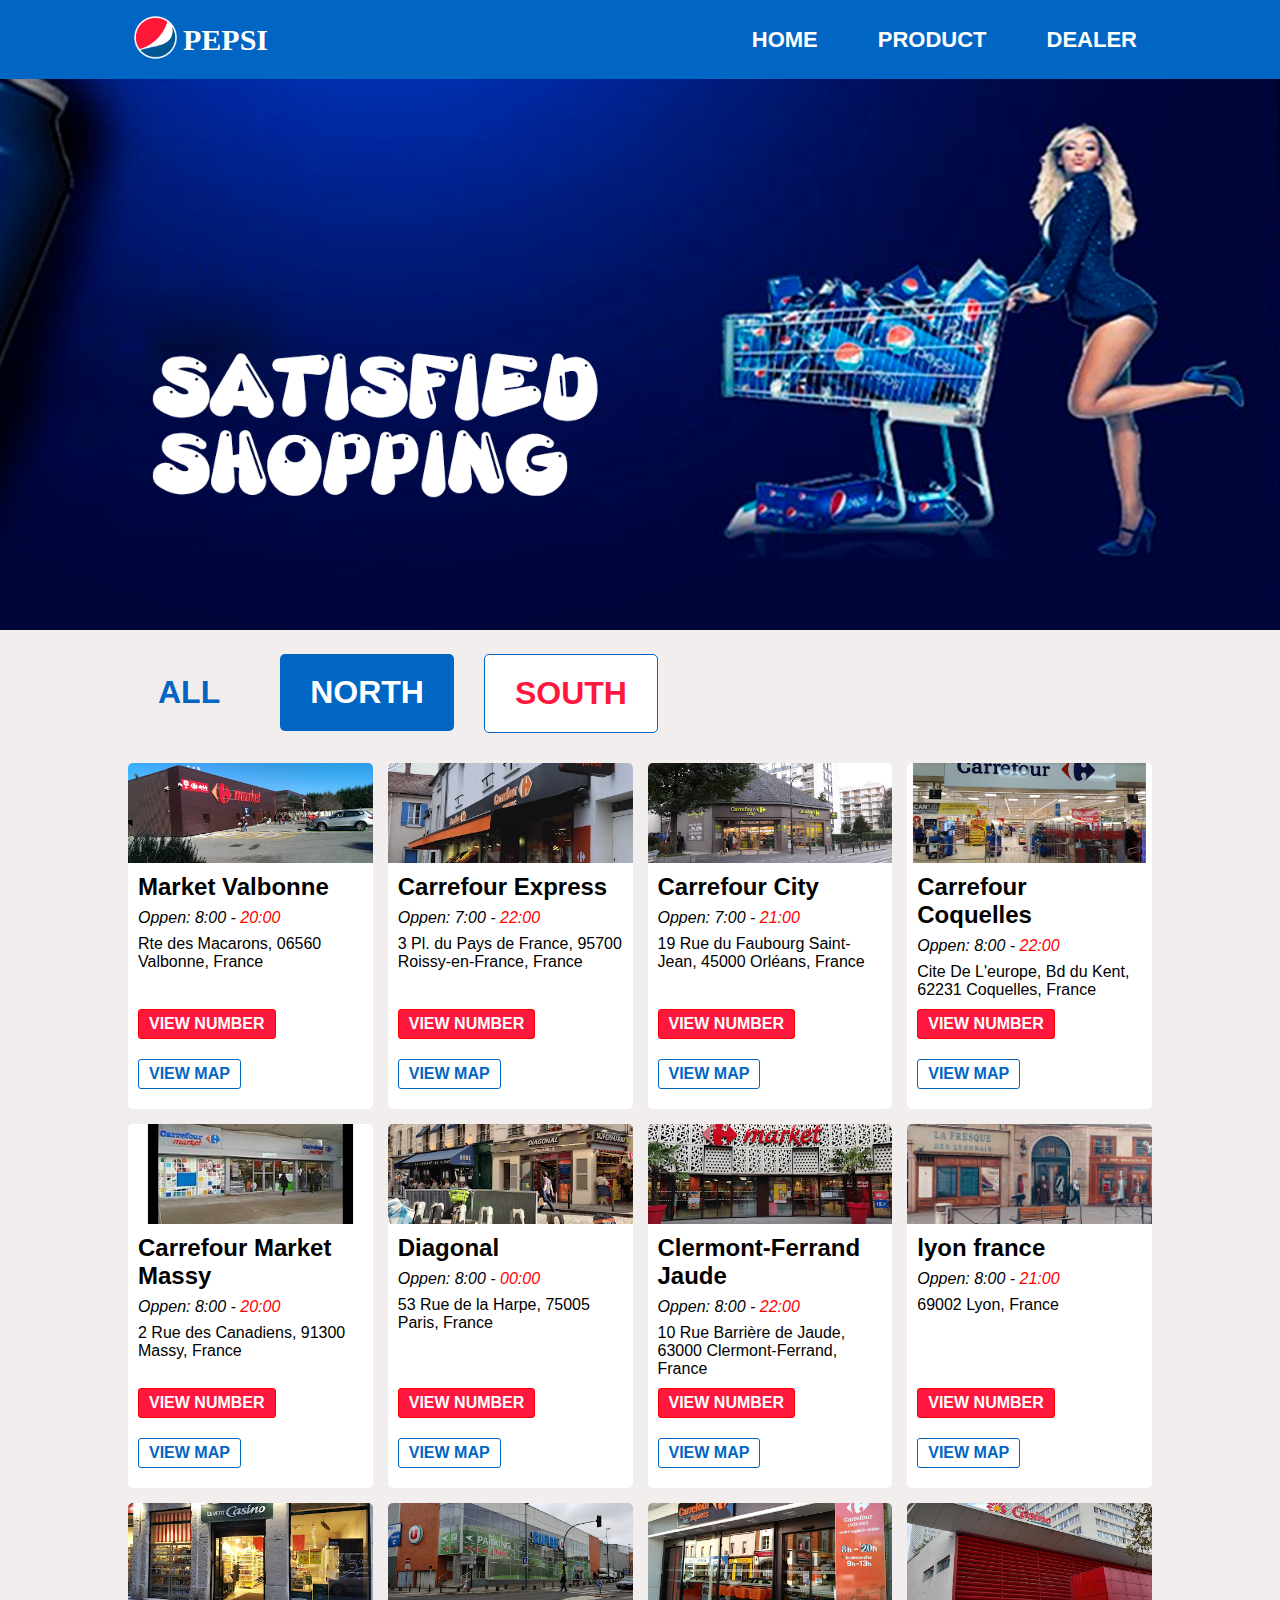
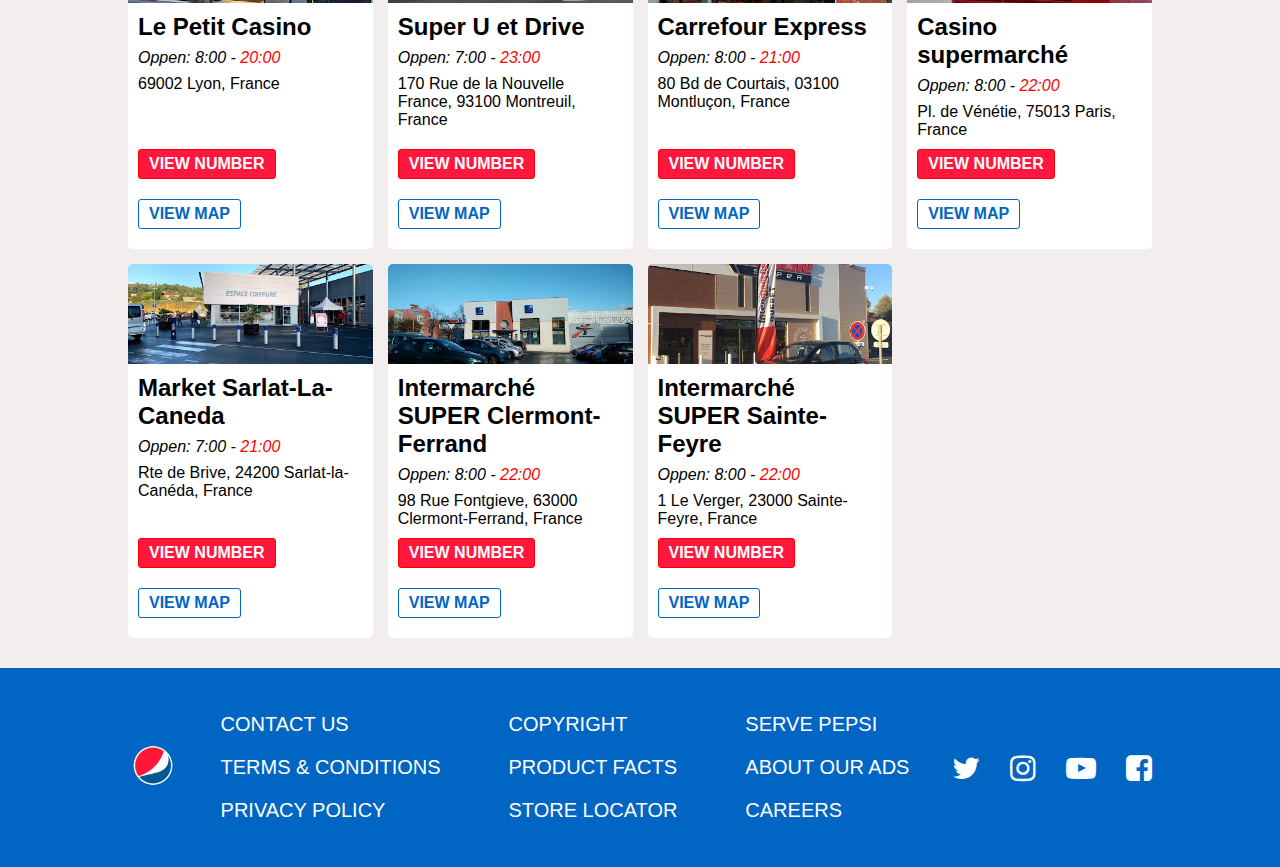
<file: dealer.html>
<!DOCTYPE html>
<html lang="en">
<head>
    <meta charset="UTF-8">
    <meta http-equiv="X-UA-Compatible" content="IE=edge">
    <meta name="viewport" content="width=\, initial-scale=1.0">
    <title>Pepsi</title>
    <link rel="stylesheet" href="./css/dealer.css">
    <link rel="stylesheet" href="https://cdnjs.cloudflare.com/ajax/libs/font-awesome/4.7.0/css/font-awesome.css">
    <link rel="shortcut icon"  src="./imgs/logo.png"  />
    <script src="https://ajax.googleapis.com/ajax/libs/jquery/3.6.1/jquery.min.js"></script>
    <link rel="stylesheet" href="./OwlCarousel2-2.3.4/dist/assets/owl.carousel.min.css">
    <link rel="stylesheet" href="./OwlCarousel2-2.3.4/dist/assets/owl.theme.default.min.css">
    <script src="./js/data.json"></script>
</head>
<body>
        <header>
            <nav>
                <div class="logo">
                    <a href="index.html">
                        <img src="./imgs/logo.png" alt="">
                    </a>
                    <h2>PEPSI</h2>
                    <div class="icon-open-nav"><i class="fa fa-bars" aria-hidden="true"></i></div>
                </div>
                <div class="menu">
                    <ul id="block-nav__content">
                        <span class="close-icon">&times;</span>
                        <li><a href="index.html"> HOME</a></li>
                        <li><a href="product.html">PRODUCT</a></li>
                        <li><a href="dealer.html">DEALER</a></li>
                    </ul>
                </div>
            </nav>

            <div class="img">
                <img width="100%" src="./imgs/background-dealer__header.png" alt="">
            </div>
        </header>

        <div class="first-section">
            <div class="first-section__title">
                <div class="first-section__title__north">
                    <p class="btn all" onclick="south(0)">All</p> 
                </div>
                <div class="first-section__title__north">
                    <p class="btn north" onclick="south(1)">North</p> 
                </div>
                <div class="first-section__title__north">
                    <p class="btn south" onclick="south(2)">South</p> 
                </div>
            </div>

            <div class="first-section__content" id="north-content">
                <!-- <div class="first-section__content__boxs">
                    <div class="first-section__content__boxs__img">
                        <img src="./imgs/dealer1.jfif" alt="">
                    </div>
                    <div class="first-section__content__boxs__info">
                       <div class="">
                        <h3 class="first-section__content__boxs__name">fds  sdf sdf sd</h3>
                        <p class="first-section__content__boxs__time">Oppen: 8:00 - <span>22:00</span></p>
                        <p class="firts-section__content__boxs__dress">fdsf fsf fdsfds fdsf dsfsf fdsfds fdsf dsfsf fdsfds fdsf dsfsf fdsfds fdsf dsfsf fdsfds fdsf dsfdsfds fdsf dsfdsf sdf</p>
                       </div>


                        <div class="first-section__btn" >
                            <p class="btn south first-section__btn__item first-section__btn__number" onclick="viewNumber(this)" >VIEW NUMBER</p>
                            <a href="https://www.google.com/maps" class="btn north first-section__btn__item first-section__btn__map">VIEW MAP</a>
                        </div>
                    </div>
                    <div class="first-section__number" >
                        <p>0898247883</p>
                        <span class="close-number">&times;</span>
                    </div>
                </div> -->
            </div>

        </div>
        

        <footer >
            <div class="footer-container">
                <div class="footer__logo">
                    <img src="./imgs/logo.png" alt="">
                </div>
                <div class="footer__content">
                    <div class="footer__content-left">
                        <p>CONTACT US</p>
                        <p>TERMS & CONDITIONS</p>
                        <p>PRIVACY POLICY</p>
                    </div>
                    <div class="footer__content-center">
                        <p>COPYRIGHT</p>
                        <p>PRODUCT FACTS</p>
                        <p>STORE LOCATOR</p>
                    </div>
                    <div class="footer__content-right">
                        <p>SERVE PEPSI</p>
                        <p>ABOUT OUR ADS</p>
                        <p>CAREERS</p>
                    </div>
    
                </div>
                <div class="footer__icons">
                    <i class="fa fa-twitter" aria-hidden="true"></i>
                    <i class="fa fa-instagram" aria-hidden="true"></i>
                    <i class="fa fa-youtube-play" aria-hidden="true"></i>
                    <i class="fa fa-facebook-square" aria-hidden="true"></i>
                </div>
            </div>
        </footer>
</body>
<script src="./js/main.js"></script>

</html>
</file>
<file: css/dealer.css>
*{
    margin: 0;
    padding: 0;
    /* box-sizing: border-box; */
}
body{
    font-family: Arial, Helvetica, sans-serif;
    background-color: rgb(242, 238, 238);

}
@import url('https://fonts.googleapis.com/css2?family=Righteous&family=Satisfy&display=swap');
@import url('https://fonts.googleapis.com/css2?family=Righteous&display=swap');
header{
    width: 100%;
    color: white;
    position: relative;
}
header .img img{
    object-fit: cover;
    height: 100%;
}
header nav{
    position: fixed;
    z-index: 10000;
    display: flex;
    justify-content: space-between;
    width: 80%;
    left: 50%;
    transform: translate(-50%,0%);
    background-color: #0065c3;
    padding: 15px 10%;
}
header .logo{
    display: flex;
    justify-content: center;
}
header .logo img{
    width: 55px;
}
header .logo h2{
    font-size: 30px;
    margin-top: auto; 
    margin-bottom: auto;
    font-weight: bolder;
    font-family: 'Righteous', cursive;
} 
header .menu{
    display: flex;
    align-items: center;
}
header ul {
    display: flex;
    flex-wrap: wrap;
    gap: 30px;
    justify-content: space-between;
    margin: 0 auto;
}
header ul li{
    margin:  auto 0;
    padding: 0 10px;
    display: inline-block;
}
header ul li a{
    color: white;
    text-decoration: none;
    padding: 15px 5px;
    font-size: 22px;
    position: relative;
    font-weight: 700;
}
header .close-icon{
    display: none;
}
header .icon-open-nav {
    display :  none;
}

/*hover nav*/
.menu  a::before{
    content: '';
    position: absolute;
    width: 100%;
    height: 4px;
    border-radius: 4px;
    background-color: #fff;
    bottom: 0;
    left: 0;
    transform-origin: left;
    transform: scaleX(0);
    color: #1881b9;
    transition: transform .3s ease-in-out;
}
.menu a:hover::before{
    transform-origin: left;
    transform: scaleX(1);
}

.first-section{
    width: 80%;
    padding: 0 10% 30px 10%;
    margin: -10px auto 0 auto;
}
.first-section__title{
    display: flex;
    gap: 30px;
    flex-wrap: wrap;
    padding: 30px 0;
}
.btn {
    padding: 20px 30px;
    font-size: 2em;
    cursor: pointer;
    display: block;
    text-align: center;
    font-weight: 600;
    position: relative;
    text-decoration: none;
    text-transform: uppercase;
    border-radius: 5px;
    overflow: hidden;
    position: relative;
}
.all {
    color: #0065c3;
}
.north {
    background-color: #0065c3;
    color: white;
}
.south{
    color: #ff173e;
    border: 1px solid #0065c3;
    background-color: white;
}
.btn::after{
    background: #ff173e;
    content: "";
    height: 200px;
    left: -100px;
    opacity: 1;
    position: absolute;
    top: -50px;
    transform: rotate(35deg);
    transition: all 550ms cubic-bezier(0.19, 1, 0.22, 1);
    width: 50px;
    z-index: 1000;
}
.all::after{
    background: #fff;
}
.south::after{
    background: #0065c3;
}
.btn:hover::after {
    left: 120%;
    transition: all 550ms cubic-bezier(0.19, 1, 0.22, 1);
}



.first-section__content{
    display: grid;
    gap: 15px;
    grid-template-columns: repeat(4, 1fr);
}
.first-section__content__boxs{
    overflow: hidden;
    border-radius: 5px;
    display: flex;  
    flex-direction: column;
    background-color: white;
    position: relative;
}
.first-section__content__boxs__img{
    width: 100%;
    display: flex;
    flex-shrink: 0;
    overflow: hidden;
}
.first-section__content__boxs__img img{
    max-height: 100px;
    width: 100%;
    object-fit: cover;
    transform:scaleX(1);
    transition: all .5s ease-in-out;
}

.first-section__content__boxs__info{
    display: flex;
    flex-direction: column;
    justify-content: space-between;
    flex: 1;
    gap: 10px;
    padding: 10px 10px 20px 10px;
}
.first-section__content__boxs__name{
    font-size: 24px;
}
.first-section__content__boxs__time{
    font-style: italic;
    padding: 8px 0;
}
.first-section__content__boxs__time span{
    color: red;
}
.first-section__btn{
    display: flex;
    flex-wrap: wrap;
    gap: 20px;
}
.first-section__btn__item{
    padding: 5px 10px;
    font-size: 1em;
    border: 1px solid red;
    border-radius: 3px;
    cursor: pointer;
    font-weight: 700;
}
.first-section__btn__number{
    background-color: #ff173e;
    color: white;
}
.first-section__btn__map {
    border:1px solid #0065c3;
    color: #0065c3;
    background: white;
}


.first-section__number p{
    position: absolute;
    color: rgb(255, 255, 255);
    z-index: 1;
    padding: 20% 0;
    top: 0;
    text-align: center;
    width: 100%;
    font-size: 1.2em;
    background-color: #005ba2;
    background: linear-gradient(
        45deg,
        #005ba2 12%,
        #ff0101 84%
    );
    background-blend-mode: normal;
    animation: number .5s ease-in-out;
}
@keyframes number {
    from {
        transform: translateX(-600px);
    }
    to{
        transform: translate(0);
    }
}
.first-section__number .close-number{
    position: absolute;
    top: 5px;
    right: 10px;
    z-index: 2;
    color: white;
    font-size: 2em;
    cursor: pointer;
    animation: number .5s ease-in-out;

}



/****************************************************************************/
/* product */
.product-content{
    width: 80%;
    margin: 0 auto;
    padding: 20px 0;
}
/* .product-content__title{
    display: flex;
    flex-wrap: wrap;
    gap: 20px;
    width: 80%;
    margin: 0 auto;
    justify-content: space-around;
    padding: 20px 0;
    font-size: 1.8em;
    font-weight: 600;
    position: relative;
} */
.product-content__title{
    padding-bottom:15px ;
}
.product-content__title ul{
    display: flex;
    flex-wrap: wrap;
    gap: 20px;
    width: 80%;
    margin: 0 auto;
    justify-content: space-around;
    font-size: 1.8em;
    font-weight: 600; 
    padding: 10px 0;
    /* display: none; */
}
.product-content__title ul li {
    display: inline-block;
    position: relative;
    padding: 10px;
    color: #005ba2;
    cursor: pointer;
}

.product-content__title select {
    display: flex;
    gap: 20px;
    width: 60%;
    justify-content: space-around;
    font-size: 1.2em;
    font-weight: 600; 
    padding: 10px 0;
    display: none;
    border: none;
}



.product-content__item{
    display: grid;
    grid-template-columns: repeat(5,1fr);
    gap: 15px;
    padding: 10px 0;
}
.product-content__item__box{
    text-align: center;
    display: flex;
    flex-direction: column;
    background-color: white;
    padding: 15px;
    border-radius: 7px;
    position: relative;
    overflow: hidden;
}
.product-content__item__box__name{
    padding: 5px 0;
    font-size: 1.4em;
}
.product-content__item__box__hover {
    position: absolute;
    padding: 30px;
    background-color: rgba(132, 148, 148, 0.57);
    border-radius: 50%;
    top:  50% ;
    left: 50%;
    transform: translate(-50%,-50%);
    font-size: 2em;
    cursor: pointer;
    color: white;
    display: none;
    animation:loadSearch .5s ease;
}
@keyframes loadSearch {
    from{
        transform: translate(-600px,-500px) ;
    }
    to{
        top:  50% ;
        left: 50%;
        transform: translateX(0) translate(-50%,-50%);
    }
}
.product-content__item__box__new {
    position: absolute;
    right: 15px;
    top: 15px;
    transform: rotate(35deg);
    width: 25%;
}
.product-content__item__box__new  img{
    width: 100%;
}
.showMore{
    text-align: center;
    padding: 15px 0;
    max-width: 400px;
    margin: 0 auto;
}
.showMore span{
    cursor: pointer;
    padding: 5px 10px ;
    border: 1px red solid;
    font-size: 1.4em;
    color: red;
    background: white;
    border-radius: 5px;
}


/*hover nav*/
.product-content__title p::before{
    content: '';
    position: absolute;
    width: 100%;
    height: 4px;
    border-radius: 4px;
    background-color: #ff0101;
    bottom: 0;
    left: 0;
    transform-origin: left;
    transform: scaleX(0);
    color: #1881b9;
    transition: transform .3s ease-in-out;
}
.product-content__title p:hover{
    color: #ff0101;
}
.product-content__title p:hover::before{
    transform-origin: left;
    transform: scaleX(1);
}

/* hover product */
.product-content__item__box:hover 
.product-content__item__box__hover{
    display: block;
}

.product-content__item__box:hover {
    box-shadow: 0 0 10px 2px rgba(128, 128, 128, 0.349);
}


.over-layer{
    width: 100vw;
    height: 100vh;
    position: fixed;
    top: 0;
    left: 0;
    background-color: rgba(67, 62, 62, 0.69);
    z-index: 10010;
    display: none;
}
/* popup */

.product-popup{
    width: 60%;
    position: fixed;
    top: 50%;
    left: 50%;
    transform: translate(-50%,-50%);
    background-color: white;
    gap: 10px;
    padding: 20px;
    justify-content: space-between;
    display: none;
    border-radius: 10px;
    z-index: 31000;
    animation: loadPopup .5s ease;
}
@keyframes loadPopup {
    0%{
        top: 50%;
        left: 50%;
        transform: translateY(-1000px) translate(-50%,-50%);
    }
    100%{
        top: 50%;
        left: 50%;
        transform: translateY(0)translate(-50%,-50%);
    }
}
.product-popup .product-popup__img{
    width: 50%;
    display: flex;
    flex-direction: column;
    justify-content: center;
    text-align: center;
}
.product-popup .product-popup__img img {
    width: 30%;
    margin: 0 auto;
}
.product-popup__info{
    width: 50%;
    padding: 10px 20px;
    border-left: 1px solid gray;
    display: flex;
    flex-direction: column;
    position: relative;
    justify-content: space-between;
}
.product-popup__info__top{
    display: flex;
    flex-direction: column;
    flex: 0;
}
.product-popup__info__bottom{
    display: flex;
    flex: 1;
}
.product-popup__info h2{
    font-size: 2.5em;
    padding: 10px 0 30px 0;
}
.product-popup__info p{
    padding: 10px 0;
}
.close-popup {
    position: absolute;
    top: 10px ;
    right: 15px;
    font-size: 2em;
    cursor: pointer;
    padding: 4px 8px;
}




/****************************************************************************/
/* footer */
footer{
    background-color: #0065c3;
}
.footer-container{
    width: 80%;
    margin: 0 auto;
    display: flex;
    justify-content: space-between;
    padding: 35px 0;
    color: white;
    align-items: center;
    flex-wrap: wrap;
}
.footer__logo{
    width: 50px;
}
.footer__logo img{
    width: 50px;
}
.footer__content{
    display: flex;
    justify-content: space-around;
    width: 70%;
    gap: 40px;
    font-size: 20px;
    min-width: 200px;
}
.footer__content p, .footer__icons .fa{
    cursor: pointer;
    transition: all 0.5s  ease-in-out;

    
}
.footer__icons{
    display: flex;
    gap: 30px;
    font-size: 30px;
    flex-wrap: wrap;
    justify-content: center;
}

.footer-container p {
    padding: 10px 0;
    display: flex;
    justify-content: space-between;
    transition: all .5s ;
    color: #fff;
    font-weight: 400;
}

.footer-container p:hover {
    color: #FF173E;
    font-weight: 600;
}
.footer__icons .fa:hover {
    transform: rotate3d(0, 1, 0, 360deg);
}

@media only screen and (max-width: 900px) {

    header #block-nav__content{
        display: block ;
    }
    header nav{
        width: 100%;
        padding: 15px 50px;
    }
    header .block-nav__content{
        display: block;
    }

    .first-section__content{
        grid-template-columns: repeat(2, 1fr);
    }

    .product-content{
        width: 90%;
    }
    .product-content__title ul{
        display: none;
    }
    .product-content__title select{
        display: block;
    }

        
    .product-content__item{
        grid-template-columns: repeat(3,1fr);

    }


 
    .footer__logo {
        margin: 0 auto;
    }
    .footer-container {
        display: block;
        padding: 25px 0;
    }
    .footer__content{
        display: flex;
        padding: 15px 0;
        width: 100% ; 

    }
    .footer__content p{
        padding: 10px 0;
    }
    .footer__icons {
        text-align: center;
    }

}



@media only screen and (max-width: 600px) {


    header nav{
        position: fixed;
        display:block;
        width: 100%;
        left: 0;
        top: 0;
        transform: translate(0);
        padding: 0;
        background-color: #0069aa71;
    }

    header .logo h2{
        display:  none;
    }

    header .logo{
        display: flex;
        justify-content: left;
        padding: 15px;
        position: relative;
        width: 100%;
    }
    header .logo img{
        width: 55px;
    }
    header .icon-open-nav{
        display :  block ;
        position: absolute;
        top: 20px;
        right: 10%;
        font-size: 30px;
    }

    header .close-icon{
        display: block;
    }
    header #block-nav__content{
        display: none;
    }
    
    
    header ul {
        display: block;
        position: fixed;
        text-align: center;
        background-color: #0177db;
        height: 100vh;
        width: 100%;
        z-index: 2000;
        top: 0;
        padding-top: 50px;
        animation: test .7s ease-in-out;
    }
    @keyframes test {
        from{
            transform: translateX(600px);
        }
        40%{
            transform: translateX(-600px);
        }
        to{
            transform: translateX(0);
        }
    }
    header .close-icon{
        position: absolute;
        top: 5px;
        right: 10px;
        font-size: 50px;
    }
    header ul li{
        display: block;
        width: 100%;
        line-height: 30px;
        padding: 20px 0;
    }


    .first-section__title{
        display: flex;
        gap: 20px;
        flex-wrap: wrap;
        padding: 30px 0;
    }
    .btn {
        padding: 10px 15px;
        font-size: 1.2em;
        cursor: pointer;
        display: block;
        text-align: center;
        font-weight: 600;
        position: relative;
        text-decoration: none;
        text-transform: uppercase;
        border-radius: 5px;
        overflow: hidden;
        position: relative;
    }

    .first-section{
        width: 90%;
        padding: 0;
    }
    .first-section__content{
        padding-bottom: 15px;
    }
    .product-content{
        width: 95%;
    }
    .product-content__item{
        grid-template-columns: repeat(2,1fr);
        gap: 10px;
        padding: 10px 0;
    }
    
    .first-section__content{
        grid-template-columns: repeat(1, 1fr);
        gap: 25px;
    }
    

    
.product-popup{
    width: 90%;
    gap: 10px;
    padding: 20px;
    overflow: hidden;
}
.product-popup .product-popup__img{
    width: 70%;
    margin: 0 auto;
}
.product-popup .product-popup__img img {
    width: 40%;
}
.product-popup__info{
    width: 100%;
    padding: 0;
    border-left: none;
}
.product-popup__info h2{
    font-size: 1.5em;
    padding: 10px;
}
.product-popup__info p{
    padding: 10px;
}
.close-popup {
    position: absolute;
    top: 10px ;
    right: 15px;
    font-size: 2em;
    cursor: pointer;
    padding: 4px 8px;
}






.footer-container{
        
    text-align: center;

}
.footer__content{
    flex-direction: column;
    justify-content: center;
    align-items: center;
    text-align: center;
}
.footer__content p{
    padding: 10px 0;
    display: block;
}
.footer__logo{
    margin:  0 auto;
}
.footer__icons {
    padding-top: 25px;
}
}
</file>
